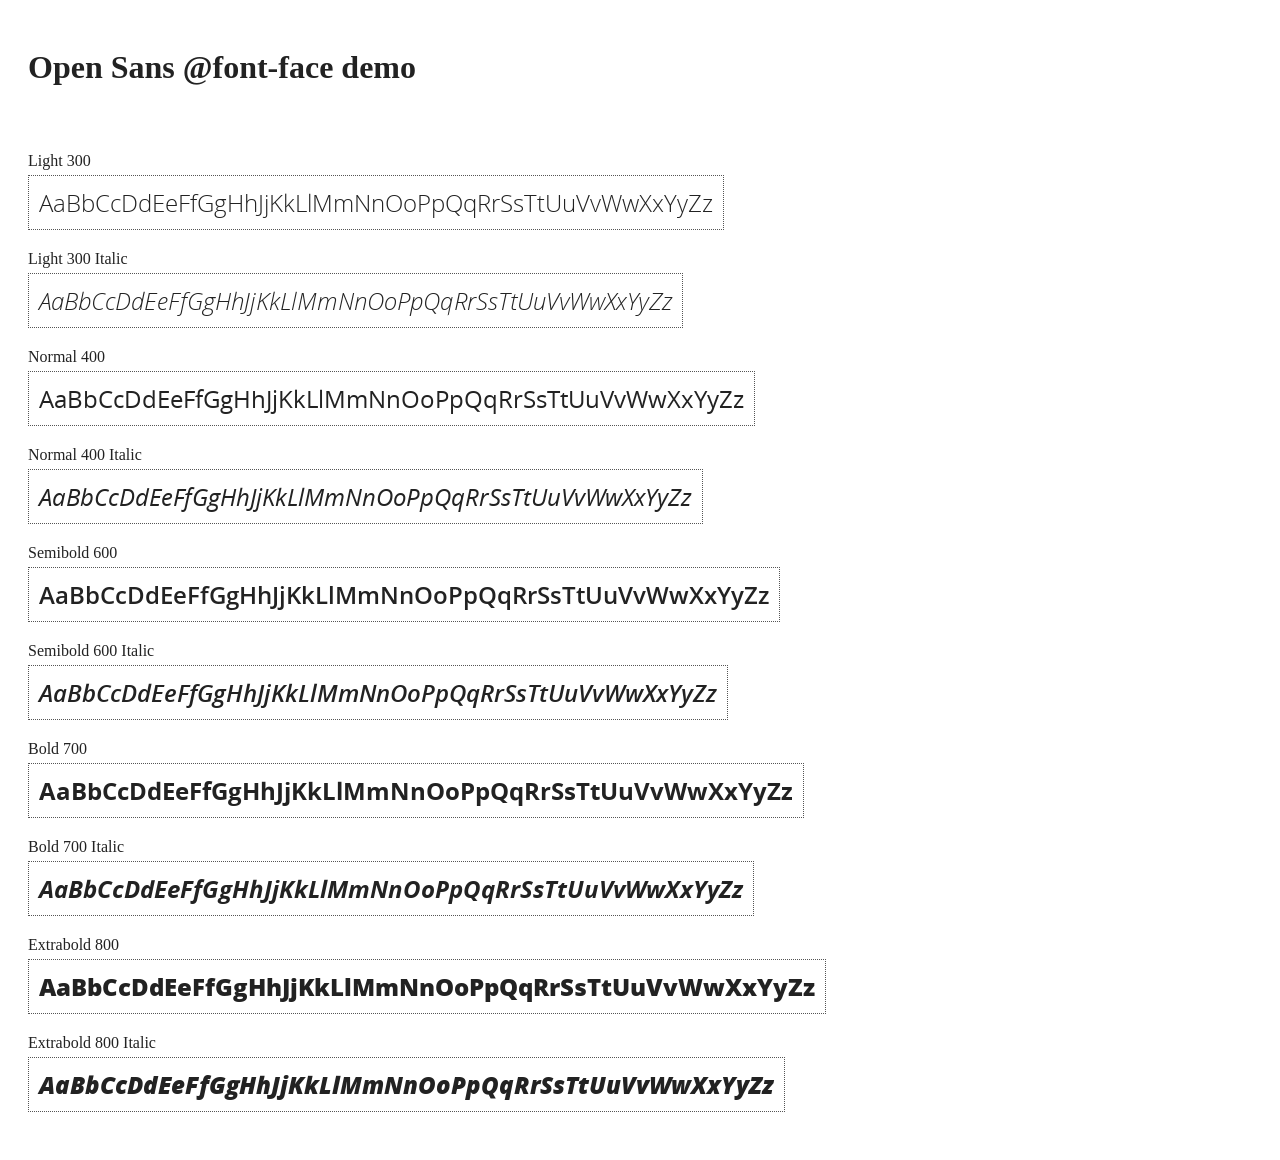
<file: assets/angular/docs/components/open-sans-fontface-1.4.0/index.html>
<!DOCTYPE html>
<html>
	<head>
		<title>Open Sans @font-face demo</title>
		<meta charset="UTF-8" />
		<link rel="stylesheet" href="open-sans.css" type="text/css" />
		<style>
		body {
			padding: 20px;
			color: #222;
			background: #fff;
		}

		span { display: block; }

		.font-demo {
			display: inline-block;
			margin: 5px 0 20px;
			padding: 10px;
			border: 1px dotted #555;
			font-family: 'Open Sans';
			font-size: 24px;
		}
		</style>
	</head>
	<body>
		<h1>Open Sans @font-face demo</h1>
		<div style="margin-bottom:20px">
			<iframe src="http://ghbtns.com/github-btn.html?user=FontFaceKit&amp;repo=open-sans&amp;type=watch&amp;count=true"
					style="width:110px;height:20px;border:0"></iframe>
			<iframe src="http://ghbtns.com/github-btn.html?user=FontFaceKit&amp;repo=open-sans&amp;type=fork&amp;count=true"
					style="width:95px;height:20px;border:0"></iframe>
		</div>

		<span>Light 300</span>
		<div class="font-demo" style="font-weight:300">
			AaBbCcDdEeFfGgHhJjKkLlMmNnOoPpQqRrSsTtUuVvWwXxYyZz
		</div>

		<span>Light 300 Italic</span>
		<div class="font-demo" style="font-weight:300;font-style:italic">
			AaBbCcDdEeFfGgHhJjKkLlMmNnOoPpQqRrSsTtUuVvWwXxYyZz
		</div>

		<span>Normal 400</span>
		<div class="font-demo">
			AaBbCcDdEeFfGgHhJjKkLlMmNnOoPpQqRrSsTtUuVvWwXxYyZz
		</div>

		<span>Normal 400 Italic</span>
		<div class="font-demo" style="font-style:italic">
			AaBbCcDdEeFfGgHhJjKkLlMmNnOoPpQqRrSsTtUuVvWwXxYyZz
		</div>

		<span>Semibold 600</span>
		<div class="font-demo" style="font-weight:600">
			AaBbCcDdEeFfGgHhJjKkLlMmNnOoPpQqRrSsTtUuVvWwXxYyZz
		</div>

		<span>Semibold 600 Italic</span>
		<div class="font-demo" style="font-weight:600;font-style:italic">
			AaBbCcDdEeFfGgHhJjKkLlMmNnOoPpQqRrSsTtUuVvWwXxYyZz
		</div>

		<span>Bold 700</span>
		<div class="font-demo" style="font-weight:700">
			AaBbCcDdEeFfGgHhJjKkLlMmNnOoPpQqRrSsTtUuVvWwXxYyZz
		</div>

		<span>Bold 700 Italic</span>
		<div class="font-demo" style="font-weight:700;font-style:italic">
			AaBbCcDdEeFfGgHhJjKkLlMmNnOoPpQqRrSsTtUuVvWwXxYyZz
		</div>

		<span>Extrabold 800</span>
		<div class="font-demo" style="font-weight:800">
			AaBbCcDdEeFfGgHhJjKkLlMmNnOoPpQqRrSsTtUuVvWwXxYyZz
		</div>

		<span>Extrabold 800 Italic</span>
		<div class="font-demo" style="font-weight:800;font-style:italic">
			AaBbCcDdEeFfGgHhJjKkLlMmNnOoPpQqRrSsTtUuVvWwXxYyZz
		</div>
	</body>
</html>
</file>
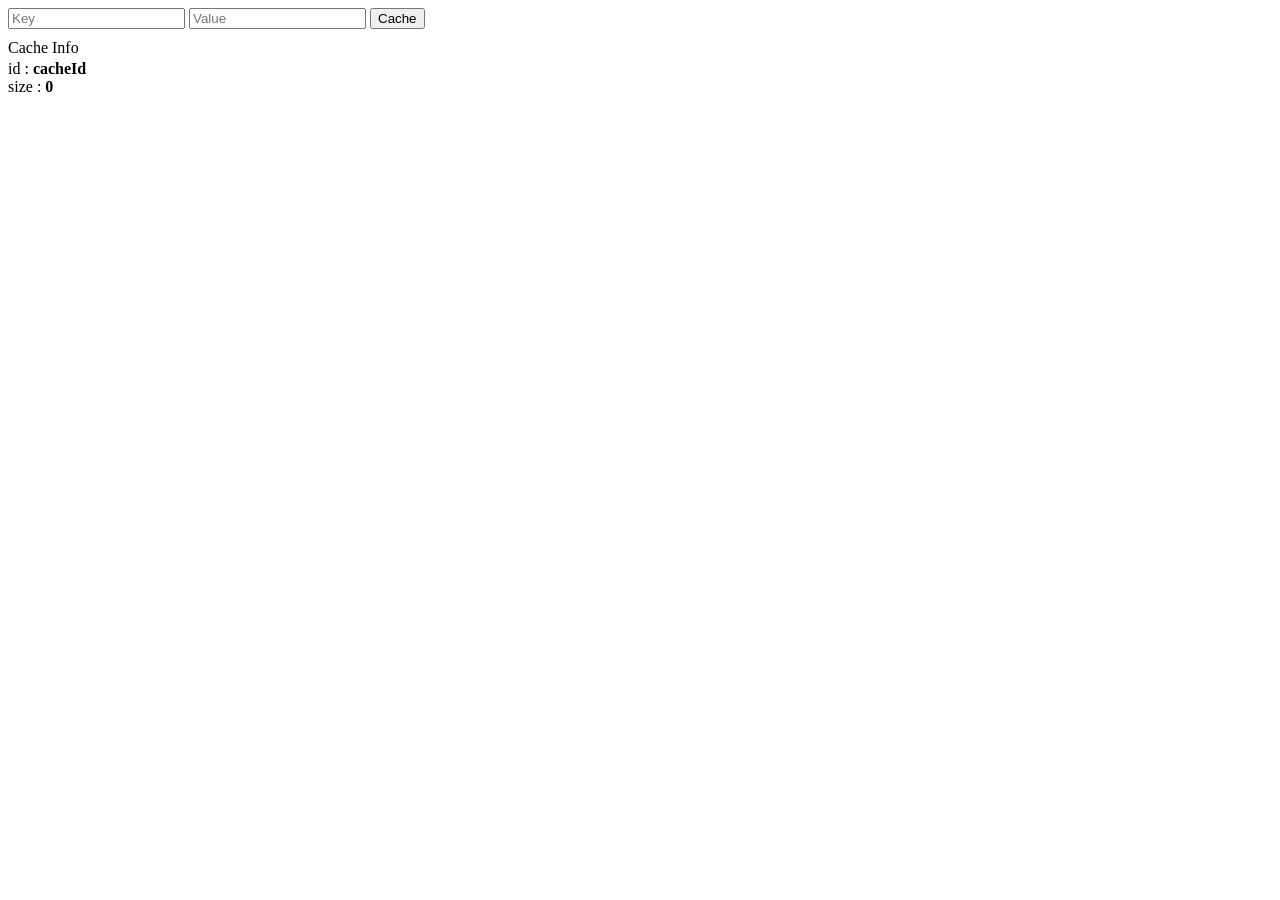
<file: assets/angular/docs/examples/example-cache-factory/index.html>
<!doctype html>
<html lang="en">
<head>
  <meta charset="UTF-8">
  <title>Example - example-cache-factory</title>
  <link href="style.css" rel="stylesheet" type="text/css">
  

  <script src="../../../angular.min.js"></script>
  <script src="script.js"></script>
  

  
</head>
<body ng-app="cacheExampleApp">
  <div ng-controller="CacheController">
  <input ng-model="newCacheKey" placeholder="Key">
  <input ng-model="newCacheValue" placeholder="Value">
  <button ng-click="put(newCacheKey, newCacheValue)">Cache</button>

  <p ng-if="keys.length">Cached Values</p>
  <div ng-repeat="key in keys">
    <span ng-bind="key"></span>
    <span>: </span>
    <b ng-bind="cache.get(key)"></b>
  </div>

  <p>Cache Info</p>
  <div ng-repeat="(key, value) in cache.info()">
    <span ng-bind="key"></span>
    <span>: </span>
    <b ng-bind="value"></b>
  </div>
</div>
</body>
</html>
</file>
<file: assets/angular/docs/components/open-sans-fontface-1.4.0/open-sans.css>
/* BEGIN Light */
@font-face {
  font-family: 'Open Sans';
  src: url("./fonts/Light/OpenSans-Light.eot?v=1.1.0");
  src: url("./fonts/Light/OpenSans-Light.eot?#iefix&v=1.1.0") format("embedded-opentype"), url("./fonts/Light/OpenSans-Light.woff?v=1.1.0") format("woff"), url("./fonts/Light/OpenSans-Light.ttf?v=1.1.0") format("truetype"), url("./fonts/Light/OpenSans-Light.svg?v=1.1.0#OpenSansBold") format("svg");
  font-weight: 300;
  font-style: normal;
}
/* END Light */
/* BEGIN Light Italic */
@font-face {
  font-family: 'Open Sans';
  src: url("./fonts/LightItalic/OpenSans-LightItalic.eot?v=1.1.0");
  src: url("./fonts/LightItalic/OpenSans-LightItalic.eot?#iefix&v=1.1.0") format("embedded-opentype"), url("./fonts/LightItalic/OpenSans-LightItalic.woff?v=1.1.0") format("woff"), url("./fonts/LightItalic/OpenSans-LightItalic.ttf?v=1.1.0") format("truetype"), url("./fonts/LightItalic/OpenSans-LightItalic.svg?v=1.1.0#OpenSansBold") format("svg");
  font-weight: 300;
  font-style: italic;
}
/* END Light Italic */
/* BEGIN Regular */
@font-face {
  font-family: 'Open Sans';
  src: url("./fonts/Regular/OpenSans-Regular.eot?v=1.1.0");
  src: url("./fonts/Regular/OpenSans-Regular.eot?#iefix&v=1.1.0") format("embedded-opentype"), url("./fonts/Regular/OpenSans-Regular.woff?v=1.1.0") format("woff"), url("./fonts/Regular/OpenSans-Regular.ttf?v=1.1.0") format("truetype"), url("./fonts/Regular/OpenSans-Regular.svg?v=1.1.0#OpenSansBold") format("svg");
  font-weight: normal;
  font-style: normal;
}
/* END Regular */
/* BEGIN Italic */
@font-face {
  font-family: 'Open Sans';
  src: url("./fonts/Italic/OpenSans-Italic.eot?v=1.1.0");
  src: url("./fonts/Italic/OpenSans-Italic.eot?#iefix&v=1.1.0") format("embedded-opentype"), url("./fonts/Italic/OpenSans-Italic.woff?v=1.1.0") format("woff"), url("./fonts/Italic/OpenSans-Italic.ttf?v=1.1.0") format("truetype"), url("./fonts/Italic/OpenSans-Italic.svg?v=1.1.0#OpenSansBold") format("svg");
  font-weight: normal;
  font-style: italic;
}
/* END Italic */
/* BEGIN Semibold */
@font-face {
  font-family: 'Open Sans';
  src: url("./fonts/Semibold/OpenSans-Semibold.eot?v=1.1.0");
  src: url("./fonts/Semibold/OpenSans-Semibold.eot?#iefix&v=1.1.0") format("embedded-opentype"), url("./fonts/Semibold/OpenSans-Semibold.woff?v=1.1.0") format("woff"), url("./fonts/Semibold/OpenSans-Semibold.ttf?v=1.1.0") format("truetype"), url("./fonts/Semibold/OpenSans-Semibold.svg?v=1.1.0#OpenSansBold") format("svg");
  font-weight: 600;
  font-style: normal;
}
/* END Semibold */
/* BEGIN Semibold Italic */
@font-face {
  font-family: 'Open Sans';
  src: url("./fonts/SemiboldItalic/OpenSans-SemiboldItalic.eot?v=1.1.0");
  src: url("./fonts/SemiboldItalic/OpenSans-SemiboldItalic.eot?#iefix&v=1.1.0") format("embedded-opentype"), url("./fonts/SemiboldItalic/OpenSans-SemiboldItalic.woff?v=1.1.0") format("woff"), url("./fonts/SemiboldItalic/OpenSans-SemiboldItalic.ttf?v=1.1.0") format("truetype"), url("./fonts/SemiboldItalic/OpenSans-SemiboldItalic.svg?v=1.1.0#OpenSansBold") format("svg");
  font-weight: 600;
  font-style: italic;
}
/* END Semibold Italic */
/* BEGIN Bold */
@font-face {
  font-family: 'Open Sans';
  src: url("./fonts/Bold/OpenSans-Bold.eot?v=1.1.0");
  src: url("./fonts/Bold/OpenSans-Bold.eot?#iefix&v=1.1.0") format("embedded-opentype"), url("./fonts/Bold/OpenSans-Bold.woff?v=1.1.0") format("woff"), url("./fonts/Bold/OpenSans-Bold.ttf?v=1.1.0") format("truetype"), url("./fonts/Bold/OpenSans-Bold.svg?v=1.1.0#OpenSansBold") format("svg");
  font-weight: bold;
  font-style: normal;
}
/* END Bold */
/* BEGIN Bold Italic */
@font-face {
  font-family: 'Open Sans';
  src: url("./fonts/BoldItalic/OpenSans-BoldItalic.eot?v=1.1.0");
  src: url("./fonts/BoldItalic/OpenSans-BoldItalic.eot?#iefix&v=1.1.0") format("embedded-opentype"), url("./fonts/BoldItalic/OpenSans-BoldItalic.woff?v=1.1.0") format("woff"), url("./fonts/BoldItalic/OpenSans-BoldItalic.ttf?v=1.1.0") format("truetype"), url("./fonts/BoldItalic/OpenSans-BoldItalic.svg?v=1.1.0#OpenSansBold") format("svg");
  font-weight: bold;
  font-style: italic;
}
/* END Bold Italic */
/* BEGIN Extrabold */
@font-face {
  font-family: 'Open Sans';
  src: url("./fonts/ExtraBold/OpenSans-ExtraBold.eot?v=1.1.0");
  src: url("./fonts/ExtraBold/OpenSans-ExtraBold.eot?#iefix&v=1.1.0") format("embedded-opentype"), url("./fonts/ExtraBold/OpenSans-ExtraBold.woff?v=1.1.0") format("woff"), url("./fonts/ExtraBold/OpenSans-ExtraBold.ttf?v=1.1.0") format("truetype"), url("./fonts/ExtraBold/OpenSans-ExtraBold.svg?v=1.1.0#OpenSansBold") format("svg");
  font-weight: 800;
  font-style: normal;
}
/* END Extrabold */
/* BEGIN Extrabold Italic */
@font-face {
  font-family: 'Open Sans';
  src: url("./fonts/ExtraBoldItalic/OpenSans-ExtraBoldItalic.eot?v=1.1.0");
  src: url("./fonts/ExtraBoldItalic/OpenSans-ExtraBoldItalic.eot?#iefix&v=1.1.0") format("embedded-opentype"), url("./fonts/ExtraBoldItalic/OpenSans-ExtraBoldItalic.woff?v=1.1.0") format("woff"), url("./fonts/ExtraBoldItalic/OpenSans-ExtraBoldItalic.ttf?v=1.1.0") format("truetype"), url("./fonts/ExtraBoldItalic/OpenSans-ExtraBoldItalic.svg?v=1.1.0#OpenSansBold") format("svg");
  font-weight: 800;
  font-style: italic;
}
/* END Extrabold Italic */
</file>
<file: assets/angular/docs/examples/example-cache-factory/style.css>
p {
  margin: 10px 0 3px;
}
</file>
